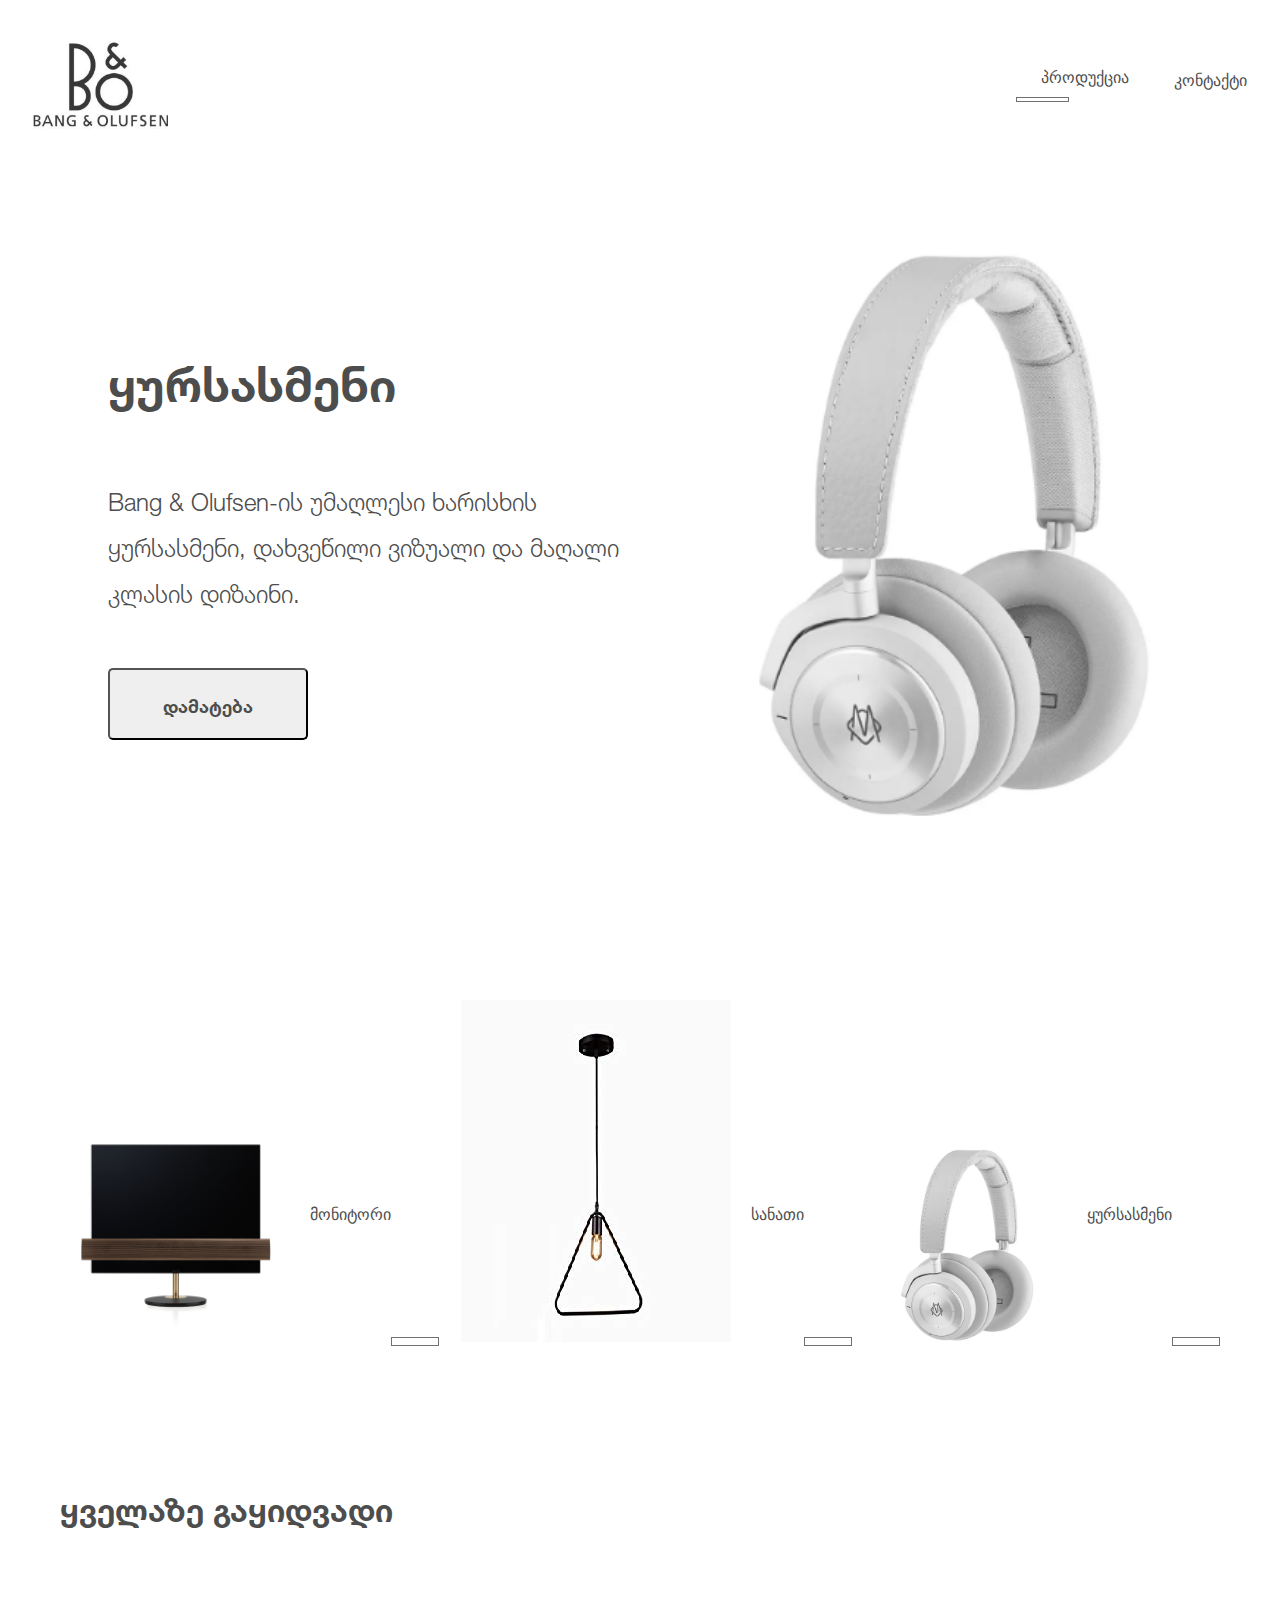
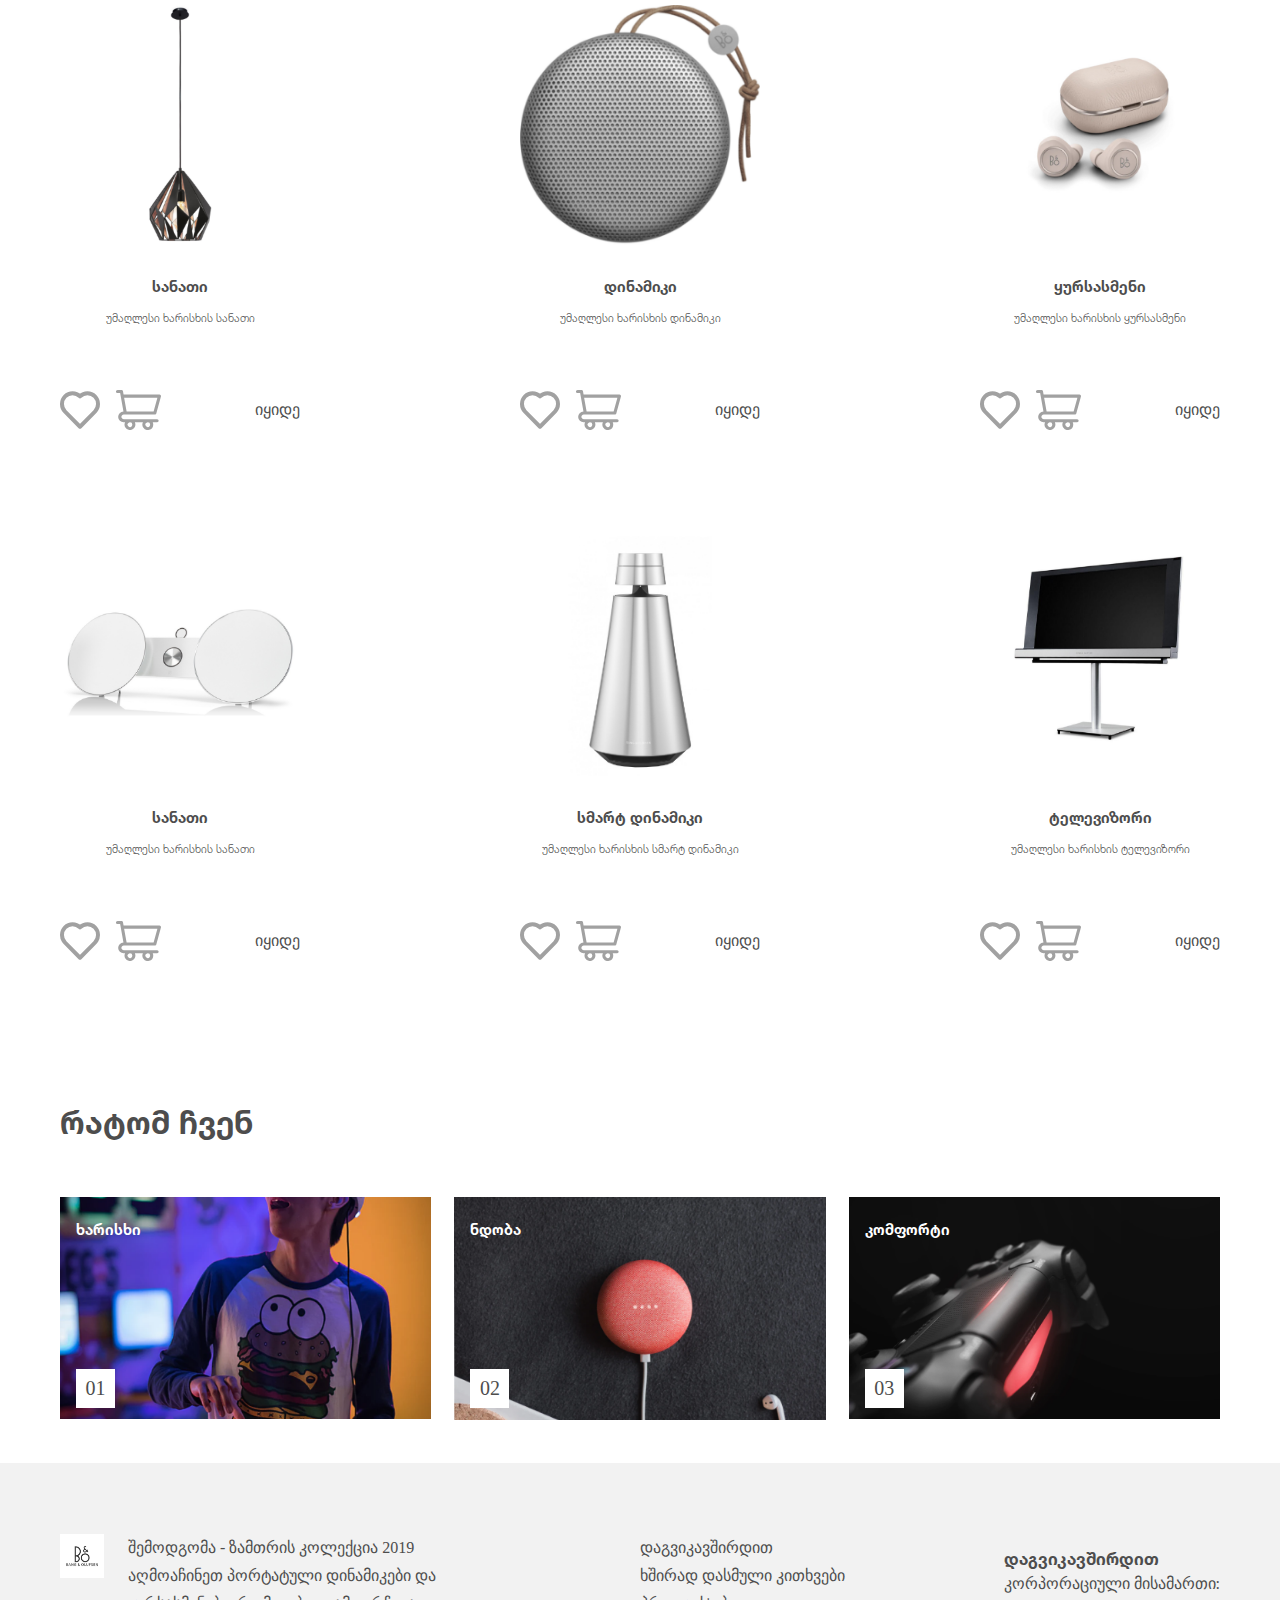
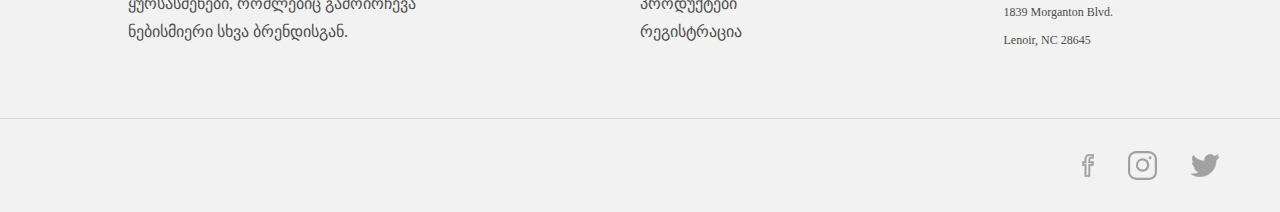
<file: index.html>
<!DOCTYPE html>
<html lang="en">
<head>
    <meta charset="UTF-8">
    <meta name="viewport" content="width=device-width, initial-scale=1.0">
    <title>BANG & OLUFSEN</title>
    <link rel="stylesheet" href="https://stackpath.bootstrapcdn.com/font-awesome/4.7.0/css/font-awesome.min.css">
    <link rel="stylesheet" href="assets/css/style.css">
</head>
<body>
    <header>
        <div class="container">
            <div class="header">
                <img class="logo-img" src="assets/media/img/images/logo-header@2x.png" alt="">
                <nav class="nav">
                    <div class="mail">
                        <a class="mail-1" href="products.html"> პროდუქცია </a>
                        <span class="header-line"></span>
                    </div>
                    <a class="mail-2" href=""> კონტაქტი </a>
                    <i class="fa fa-times"></i>
                </nav>
                <div class="burger">
                    <span class="burger-line burger-line-1"></span>
                    <span class="burger-line burger-line-2 "></span>
                </div>
            </div>
        </div>
    </header>
    <div class="container">
        <div class="box box-1">
            <main class="shop"> 
                <div class="main">
                    <h1 class="main-title"> ყურსასმენი </h1>
                    <p class="main-p"> Bang & Olufsen-ის უმაღლესი ხარისხის ყურსასმენი, 
                                       დახვეწილი ვიზუალი და მაღალი კლასის დიზაინი. 
                    </p>
                    <button type="button"> დამატება </button>
                </div>
                <div class="main-img-box">
                    <img class="main-img" src="assets/media/img/images/Group 7@2x.png" alt="Group 7@2x.png">
                </div>
            </main>
        </div>
    </div>
    <div class="container">
        <div class="box box-2">
        <ul class="Technic">
            <li class="technic-Monitor">
                <a href="product.html"> <img class="technic-img" src="assets/media/img/images/Group 5.png" alt=""> </a>
                <a class="technic-title" href="product.html"> მონიტორი </a> 
                <span class="line"></span>
            </li>
            <li class="technic-lamp">
                <a href="product.html"> <img class="technic-img-2" src="assets/media/img/images/Group 6.png" alt=""> </a>
                <a class="technic-title" href="product.html"> სანათი </a>
                <span class="line"></span>
            </li>
            <li class="technic-earphones"> 
                <a href="product.html"> <img class="technic-img-3" src="assets/media/img/images/Group 7.png" alt=""></a>
                <a class="technic-title" href="product.html"> ყურსასმენი </a>
                <span class="line"></span>
            </li>
        </ul>
    </div>
    </div>
    <section class="container">
        <h2 class="section-title"> ყველაზე გაყიდვადი</h2>
        <div class="box box-3">
        <ul class="production">
            <li class="production-lamp">
                <div class="lamp">
                    <a href="product.html"> <img class="img" src="assets/media/img/images/Group 9.png" alt=""></a>
                    <a class="production-title" href="product.html"> სანათი </a>
                    <p class="production-p"> უმაღლესი ხარისხის სანათი </p>
                </div>
                <div class="item">
                    <div class="item-icon">
                        <img class="item-icons-heart" src="assets/media/img/images/heart.svg" alt="">
                        <img class="item-icons-cart" src="assets/media/img/images/cart.svg" alt="">
                    </div>
                    <a href="product.html"> იყიდე </a>
                </div>
            </li>
            <li class="production-speaker">
                <div class="speaker">
                    <a href="product.html"> <img class="img" src="assets/media/img/images/Group 11.png" alt=""></a>
                    <a class="production-title" href="product.html"> დინამიკი </a>
                    <p class="production-p" > უმაღლესი ხარისხის დინამიკი </p>
                </div>
                <div class="item">
                    <div class="item-icon">
                        <img class="item-icons-heart" src="assets/media/img/images/heart.svg" alt="">
                        <img src="assets/media/img/images/cart.svg" alt="">
                    </div>
                    <span> იყიდე </span>
                </div>
            </li>
            <li class="production-earphones">
                <div class="earphones">
                    <a href="product.html"> <img class="img" src="assets/media/img/images/Rectangle 18.png" alt=""></a>
                    <a class="production-title" href="product.html"> ყურსასმენი </a>
                    <p class="production-p"> უმაღლესი ხარისხის ყურსასმენი </p>
                </div>
                <div class="item">
                    <div class="item-icon">
                        <img class="item-icons-heart" src="assets/media/img/images/heart.svg" alt="">
                        <img src="assets/media/img/images/cart.svg" alt="">
                    </div>    
                    <span> იყიდე </span>
                </div>
            </li>
            <li class="production-Light">
                <div class="Light">
                    <a href="product.html"> <img class="img" src="assets/media/img/images/Rectangle 21.png" alt=""></a>
                    <a class="production-title" href="product.html"> სანათი </a>
                    <p class="production-p"> უმაღლესი ხარისხის სანათი </p>
                </div>
                <div class="item">
                    <div class="item-icon">
                        <img class="item-icons-heart" src="assets/media/img/images/heart.svg" alt="">
                        <img src="assets/media/img/images/cart.svg" alt="">
                    </div>
                    <span> იყიდე </span>
                </div>
            </li>
            <li class="production-SmartDynamics">
                <div class="SmartDynamics">
                    <a href="product.html"> <img class="img" src="assets/media/img/images/Group 17.png" alt=""></a>
                    <a class="production-title" href="product.html"> სმარტ დინამიკი </a>
                    <p class="production-p"> უმაღლესი ხარისხის სმარტ დინამიკი </p>
                </div>
                <div class="item">
                    <div class="item-icon">
                        <img class="item-icons-heart" src="assets/media/img/images/heart.svg" alt="">
                        <img src="assets/media/img/images/cart.svg" alt="">
                    </div>
                    <span> იყიდე </span>
                </div>
            </li>
            <li class="production-tv">
                <div class="tv">
                    <a href="product.html"> <img class="img" src="assets/media/img/images/Group 19.png" alt=""></a>
                    <a class="production-title" href="product.html"> ტელევიზორი </a>
                    <p class="production-p"> უმაღლესი ხარისხის ტელევიზორი </p>
                </div>
                <div class="item">
                    <div class="item-icon">
                        <img class="item-icons-heart" src="assets/media/img/images/heart.svg" alt="">
                        <img src="assets/media/img/images/cart.svg" alt="">
                    </div>
                    <span> იყიდე </span>
                </div>
            </li>
        </ul>
    </div>
    </section>
        <div class="container">
            <div class="box box-4">
            <h3 class="figura-title"> რატომ ჩვენ </h3>
            <div class="figura-img" >
                <figure class="figura-img-1">
                    <img class="image" src="assets/media/img/images/Group 20.png" alt="">
                    <figcaption class="quality"> ხარისხი </figcaption>
                    <span class="figura-img-number"> 01 </span>
                </figure>
                <figure class="figura-img-2">
                    <img class="image" src="assets/media/img/images/Rectangle 29.png" alt="">
                    <figcaption class="quality"> ნდობა </figcaption>
                    <span class="figura-img-number"> 02 </span>
                </figure>
                <figure class="figura-img-3">
                    <img class="image-figura"  src="assets/media/img/images/Group 36.png" alt="">
                    <figcaption class="quality"> კომფორტი </figcaption>
                    <span class="figura-img-number"> 03 </span>
                </figure>
            </div>
        </div>
        </div>
    <footer >
        <div class="container">
            <ul class="contact">
                <li class="statement">
                    <img class="footer-logo" src="assets/media/img/images/logo-footer@2x.png" alt="logo-footer@2x.png">
                    <p class="footer-p"> შემოდგომა - ზამთრის კოლექცია 2019
                                         აღმოაჩინეთ პორტატული დინამიკები და ყურსასმენები,
                                         რომლებიც გამოირჩევა ნებისმიერი სხვა ბრენდისგან.
                    </p>
                </li>  
                <li class="contact-title"> 
                    <a href=""> დაგვიკავშირდით </a>
                    <a href=""> ხშირად დასმული კითხვები </a>
                    <a href=""> პროდუქტები </a>
                    <a href=""> რეგისტრაცია </a>
                </li>
                <li class="contact-adr" > 
                    <h4> დაგვიკავშირდით </h4>
                    <p> კორპორაციული მისამართი: </p>
                    <div class="address">
                        <a href=""> 1839 Morganton Blvd. Lenoir, NC 28645 </a>
                    </div>
                </li>
            </ul>
            <div class="socialnetwork">
                <img class="socialnetwork-fb" src="assets/media/img/images/fb.svg" alt="">
                <img class="socialnetwork-insta" src="assets/media/img/images/insta.svg" alt="">
                <img class="socialnetwork-twitter" src="assets/media/img/images/twitter.svg" alt="">
            </div>
        </div>
    </footer>
<script src="assets/js/main.js">  </script>
</body>
</html>
</file>
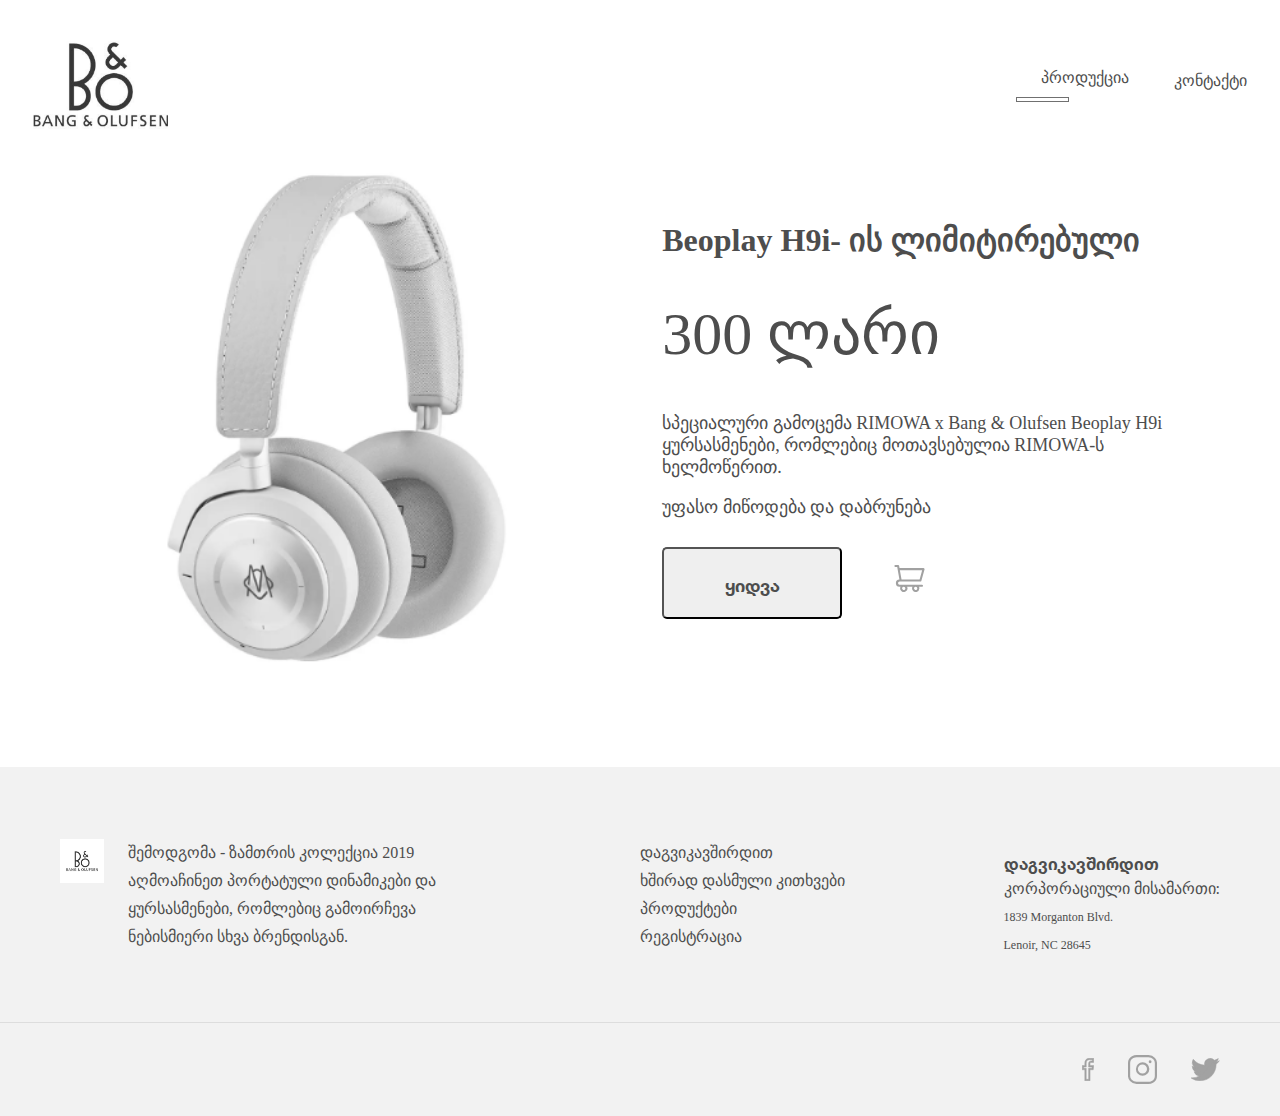
<file: product.html>
<!DOCTYPE html>
<html lang="en">
<head>
    <meta charset="UTF-8">
    <meta name="viewport" content="width=device-width, initial-scale=1.0">
    <title>BANG & OLUFSEN</title>
    <link rel="stylesheet" href="https://stackpath.bootstrapcdn.com/font-awesome/4.7.0/css/font-awesome.min.css">
    <link rel="stylesheet" href="assets/css/style.css">
</head>
<body>
    <header>
        <div class="container">
            <div class="header">
                <img class="logo-img" src="assets/media/img/images/logo-header@2x.png" alt="">
                <nav class="nav">
                    <div class="mail">
                        <a class="mail-1" href="products.html"> პროდუქცია </a>
                        <span class="header-line"></span>
                    </div>
                    <a class="mail-2" href=""> კონტაქტი </a>
                    <i class="fa fa-times"></i>
                </nav>
                <div class="burger">
                    <span class="burger-line burger-line-1"></span>
                    <span class="burger-line burger-line-2 "></span>
                </div>
            </div>
        </div>
    </header>
    <div class="container"> 
        <main class="main-2"> 
            <div class="main-2-img-box">
                <img class="main-2-img" src="assets/media/img/images/Group 7@2x.png" alt="Group 7@2x.png">
            </div>
            <div class="main-2-product">
                <div class="main-2-describe">
                    <h2 class="main-2-title"> Beoplay H9i- ის ლიმიტირებული </h2>
                    <h3 class="main-2-title2">  Beoplay H9i- ის ლიმიტირებული ექსკლუზიური გამოშვება </h3>
                    <span class="main-2-price"> 300 ლარი </span>
                    <p class="main-2-p" > სპეციალური გამოცემა RIMOWA x Bang & Olufsen Beoplay H9i ყურსასმენები,
                         რომლებიც მოთავსებულია  RIMOWA-ს ხელმოწერით. 
                    </p>
                    <p class="main-2-p2"> უფასო მიწოდება და დაბრუნება </p>
                </div>
                <div class="buy">
                    <button class="button-2"> ყიდვა </button>
                    <img class="main-2-icon" src="assets/media/img/images/cart.svg" alt="">
                </div>
            </div>
        </main>
    </div>
    <footer >
        <div class="container">
            <ul class="contact">
                <li class="statement">
                    <img class="footer-logo" src="assets/media/img/images/logo-footer@2x.png" alt="logo-footer@2x.png">
                    <p class="footer-p"> შემოდგომა - ზამთრის კოლექცია 2019
                                         აღმოაჩინეთ პორტატული დინამიკები და ყურსასმენები,
                                         რომლებიც გამოირჩევა ნებისმიერი სხვა ბრენდისგან.
                    </p>
                </li>  
                <li class="contact-title"> 
                    <a href=""> დაგვიკავშირდით </a>
                    <a href=""> ხშირად დასმული კითხვები </a>
                    <a href=""> პროდუქტები </a>
                    <a href=""> რეგისტრაცია </a>
                </li>
                <li class="contact-adr" > 
                    <h4> დაგვიკავშირდით </h4>
                    <p> კორპორაციული მისამართი: </p>
                    <div class="address">
                        <a href=""> 1839 Morganton Blvd. Lenoir, NC 28645 </a>
                    </div>
                </li>
            </ul>
            <div class="socialnetwork">
                <img class="socialnetwork-fb" src="assets/media/img/images/fb.svg" alt="">
                <img class="socialnetwork-insta" src="assets/media/img/images/insta.svg" alt="">
                <img class="socialnetwork-twitter" src="assets/media/img/images/twitter.svg" alt="">
            </div>
        </div>
    </footer>
<script src="assets/js/main.js">  </script>
</body>
</html>
</file>
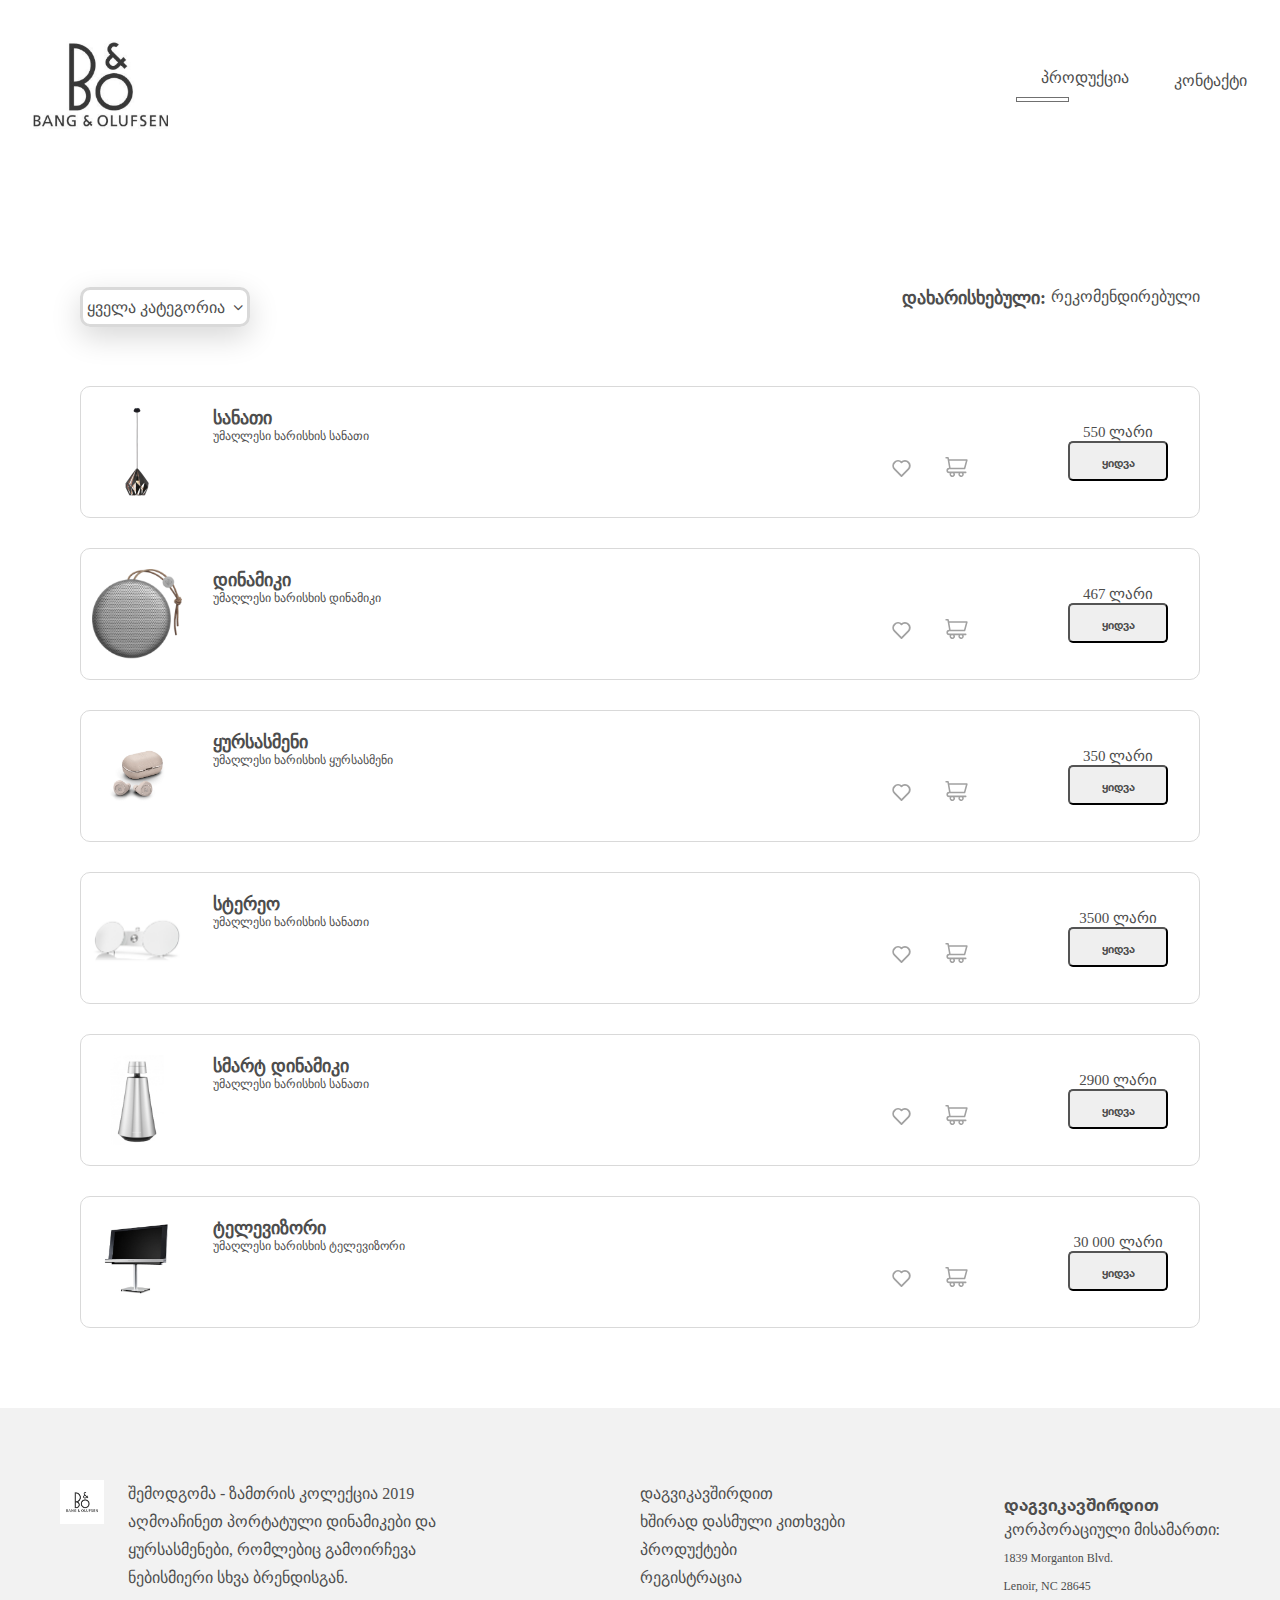
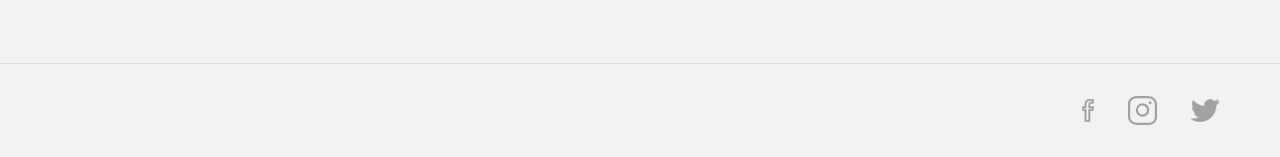
<file: products.html>
<!DOCTYPE html>
<html lang="en">
<head>
    <meta charset="UTF-8">
    <meta name="viewport" content="width=device-width, initial-scale=1.0">
    <title>BANG & OLUFSEN</title>
    <link rel="stylesheet" href="https://stackpath.bootstrapcdn.com/font-awesome/4.7.0/css/font-awesome.min.css">
    <link rel="stylesheet" href="assets/css/style.css">
</head>
<body>
    <header>
        <div class="container">
            <div class="header">
                <img class="logo-img" src="assets/media/img/images/logo-header@2x.png" alt="">
                <nav class="nav">
                    <div class="mail">
                        <a class="mail-1" href="products.html"> პროდუქცია </a>
                        <span class="header-line"></span>
                    </div>
                    <a class="mail-2" href=""> კონტაქტი </a>
                    <i class="fa fa-times"></i>
                </nav>
                <div class="burger">
                    <span class="burger-line burger-line-1"></span>
                    <span class="burger-line burger-line-2 "></span>
                </div>
            </div>
        </div>
    </header>
    <section class="container">
        <div class="Allcategories">
            <div class="Allcategories-list">
                <div class="search">
                    <p class="search-p"> ყველა კატეგორია </p>
                    <i  class="fa fa-angle-down"></i>
                </div>
                <div class="list">
                    <a href=""> ციფრული ტექნიკა </a>
                    <a href=""> საყოფაცხოვრებო ტექნიკა </a>
                    <a href=""> წვრილი ტექნიკა </a>  
                </div>
                </div>
                <div class="Allcategories-quality">
                    <h3 class="Allcategories-title"> დახარისხებული:</h3>
                    <p> რეკომენდირებული </p>
                </div>
        </div>
        <ul class="buyproducts">
            <li class="buyproducts-box" >
                <div class="buyproducts-main">
                    <img class="buyproducts-img" src="assets/media/img/images/Group 9.png" alt="">
                    <div class="buyproducts-main-title">
                        <h3 class="buyproducts-title"> სანათი </h3>
                        <p class="buyproducts-p"> უმაღლესი ხარისხის სანათი </p>
                    </div>
                </div>
                <div class="buyproducts-shop">
                    <div class="buyproducts-icons">
                        <img class="buyproducts-icons-heart"  src="assets/media/img/images/heart.svg" alt="">
                        <img class="buyproducts-icons-cart" src="assets/media/img/images/cart.svg" alt="">
                    </div>
                    <div class="buyproducts-price">
                        <span class="price"> 550 ლარი </span>
                        <button class="buyproducts-button-2"> ყიდვა </button>
                    </div>   
                </div>
            </li>
            <li class="buyproducts-box">
                <div class="buyproducts-main">
                    <img class="buyproducts-img" src="assets/media/img/images/Group 11.png" alt="">
                    <div class="buyproducts-main-title">
                        <h3 class="buyproducts-title"> დინამიკი </h3> 
                        <p class="buyproducts-p"> უმაღლესი ხარისხის დინამიკი </p>
                    </div> 
                </div>
                <div class="buyproducts-shop">
                    <div class="buyproducts-icons">
                        <img class="buyproducts-icons-heart" src="assets/media/img/images/heart.svg" alt="">
                        <img class="buyproducts-icons-cart" src="assets/media/img/images/cart.svg" alt="">
                    </div>
                    <div class="buyproducts-price">
                        <span class="price"> 467 ლარი </span>
                        <button class="buyproducts-button-2"> ყიდვა </button>
                    </div>
                </div> 
            </li>
            <li class="buyproducts-box">
                <div class="buyproducts-main">
                    <img class="buyproducts-img" src="assets/media/img/images/Rectangle 18.png" alt="">
                    <div class="buyproducts-main-title">
                        <h3 class="buyproducts-title"> ყურსასმენი </h3>
                        <p  class="buyproducts-p"> უმაღლესი ხარისხის ყურსასმენი </p>
                    </div>
                </div>
                <div class="buyproducts-shop">
                    <div class="buyproducts-icons">
                        <img class="buyproducts-icons-heart" src="assets/media/img/images/heart.svg" alt="">
                        <img class="buyproducts-icons-cart" src="assets/media/img/images/cart.svg" alt="">
                    </div>
                    <div class="buyproducts-price">
                        <span class="price"> 350 ლარი </span>
                        <button class="buyproducts-button-2"> ყიდვა </button>
                    </div>
                </div>
            </li>
            <li class="buyproducts-box">
                <div class="buyproducts-main">
                    <img class="buyproducts-img" src="assets/media/img/images/Rectangle 21.png" alt="">
                    <div class="buyproducts-main-title">
                        <h3 class="buyproducts-title"> სტერეო </h3>
                        <p class="buyproducts-p"> უმაღლესი ხარისხის სანათი </p>
                    </div>
                </div>
                <div class="buyproducts-shop">
                    <div class="buyproducts-icons">
                        <img class="buyproducts-icons-heart" src="assets/media/img/images/heart.svg" alt="">
                        <img class="buyproducts-icons-cart" src="assets/media/img/images/cart.svg" alt="">
                    </div>
                    <div class="buyproducts-price">
                        <span class="price"> 3500 ლარი </span>
                        <button class="buyproducts-button-2"> ყიდვა </button>
                    </div>
                </div> 
            </li>
            <li class="buyproducts-box">
                <div class="buyproducts-main">
                    <img class="buyproducts-img" src="assets/media/img/images/Group 17.png" alt="">
                    <div class="buyproducts-main-title">
                        <h3 class="buyproducts-title"> სმარტ დინამიკი </h3>
                        <p class="buyproducts-p"> უმაღლესი ხარისხის სანათი </p>
                    </div>
                </div>
                <div class="buyproducts-shop">
                    <div class="buyproducts-icons">
                        <img class="buyproducts-icons-heart" src="assets/media/img/images/heart.svg" alt="">
                        <img class="buyproducts-icons-cart" src="assets/media/img/images/cart.svg" alt="">
                    </div>
                    <div class="buyproducts-price">
                        <span class="price"> 2900 ლარი </span>
                        <button class="buyproducts-button-2"> ყიდვა </button>
                    </div>
                </div>  
            </li>
            <li class="buyproducts-box">
                <div class="buyproducts-main">
                    <img class="buyproducts-img" src="assets/media/img/images/Group 19.png" alt="">
                    <div class="buyproducts-main-title">
                        <h3 class="buyproducts-title"> ტელევიზორი </h3>
                        <p class="buyproducts-p"> უმაღლესი ხარისხის ტელევიზორი </p>
                    </div>
                </div>
                <div class="buyproducts-shop">
                    <div class="buyproducts-icons">
                        <img class="buyproducts-icons-heart" src="assets/media/img/images/heart.svg" alt="">
                        <img class="buyproducts-icons-cart" src="assets/media/img/images/cart.svg" alt="">
                    </div>
                    <div class="buyproducts-price">
                        <span class="price"> 30 000 ლარი </span>
                        <button class="buyproducts-button-2"> ყიდვა </button>
                    </div> 
                </div>
            </li>
        </ul>
    </section>
    <footer >
        <div class="container">
            <ul class="contact">
                <li class="statement">
                    <img class="footer-logo" src="assets/media/img/images/logo-footer@2x.png" alt="logo-footer@2x.png">
                    <p class="footer-p"> შემოდგომა - ზამთრის კოლექცია 2019
                                         აღმოაჩინეთ პორტატული დინამიკები და ყურსასმენები,
                                         რომლებიც გამოირჩევა ნებისმიერი სხვა ბრენდისგან.
                    </p>
                </li>  
                <li class="contact-title"> 
                    <a href=""> დაგვიკავშირდით </a>
                    <a href=""> ხშირად დასმული კითხვები </a>
                    <a href=""> პროდუქტები </a>
                    <a href=""> რეგისტრაცია </a>
                </li>
                <li class="contact-adr" > 
                    <h4> დაგვიკავშირდით </h4>
                    <p> კორპორაციული მისამართი: </p>
                    <div class="address">
                        <a href=""> 1839 Morganton Blvd. Lenoir, NC 28645 </a>
                    </div>
                </li>
            </ul>
            <div class="socialnetwork">
                <img class="socialnetwork-fb" src="assets/media/img/images/fb.svg" alt="">
                <img class="socialnetwork-insta" src="assets/media/img/images/insta.svg" alt="">
                <img class="socialnetwork-twitter" src="assets/media/img/images/twitter.svg" alt="">
            </div>
        </div>
    </footer>
<script src="assets/js/main.js"> </script>
</body>
</html>
</file>
<file: assets/css/style.css>
@font-face{
    font-family: neue-bold;
    src: url(../fonts/fonts/helvetica_neue_bold.ttf);
}
@font-face{
    font-family: neue-light;
    src: url(../fonts/fonts/helvetica_neue_light.ttf);
}
@font-face{
    font-family: neue-roman;
    src: url(../fonts/fonts/helvetica_neue_roman.ttf);
}
*{
    margin: 0;
    padding: 0;
    text-decoration: none;
    list-style: none;
    outline: none;
    color: #4d4d4d;
}
.logo-img{
    width: 150px;
    height: 150px;
    object-fit: contain;
}
.container{
    max-width: 1920px;
    margin: 0 auto; 
}
header {
    margin: 0 33px;
}
.header{
    height: 170px;
    display: flex;
    align-items: center;
    justify-content: space-between;
}
nav{
    display: flex;
    align-items: center;
}

.mail{
    display: flex;
    flex-direction: column;   
}
.header-line{
    width: 51px;
    height: 3px;
    background: white;
    border: 1px solid #707070;
    position: relative;
    right: 25px;
}
.nav .mail:hover .header-line  {
    background: #4D4D4D ;
}
.mail-1{
    margin-right: 45px;
    margin-bottom: 10px;
}
.mail-2{
    margin-bottom: 10px;
}
.burger, .fa-times{
    display: none;
}
.shop{
    padding: 0 33px 0 60px;
    display: flex;
    justify-content: flex-end;
}
.main{
    width: 48%;
    display: flex;
    flex-direction: column;
    justify-content: center;
}
.main-title{
    font-family: neue-bold;
    font-size: 84px;
}
.main-p{
    font-size: 24px;
    margin: 52px 0 55px 0;
    font-family: neue-light;
}
button{
    font-size: 18px;
    width: 200px;
    height: 72px;
    border-radius: 5px;
    font-family: neue-bold;
}
.main-img-box {
    height: calc(100vh - 170px);
    width: 48%;
}
.main-img{
    width: 100%;
    height: 100%;
    object-fit: contain;
}
.Technic{
    padding-top: 100px;
    display: flex;
    justify-content: center;
    align-items: flex-end;
    justify-content: space-between;
}
.line{
    width: 46px;
    height: 7px;
    background: white;
    border: 1px solid #707070;
}
.Technic li:hover .line{
    background-color: #4D4D4D;
}
.Technic li{
    display: flex;
    align-items: flex-end;
    justify-content: center;
}
.technic-title{
    margin-bottom: 122px;
    margin-left: 20px;
}
.section-title {
    font-size: 32px;
    font-family: neue-bold;
    margin-top: 129px;
    margin-bottom: 69px;
    padding-left: 60px;
}
.production{
    display: grid;
    grid-template-columns: auto auto auto;
    grid-row-gap: 106px;
    width: 100%;
    justify-content: space-between;
}
.production li{
    display: flex;
    flex-direction: column;
    justify-content: flex-end;
    width: 300px;
}
.box-2 {
    margin: 0 60px;
}
.box-3{
    padding: 0 60px;
    display: flex;
    justify-content: space-between;
}
.lamp{
    display: flex;
    flex-direction: column;
    align-items: center;
}
.production li .img{
    width: 100%;
}
.production li .production-title{
    font-size: 24px;
    font-family: neue-bold;
    margin-top: 21px;
    margin-bottom: 8px;
}
.production li .production-p{
    font-size: 16px;
    font-family: neue-light;
    margin-bottom: 63px;
}
.speaker{
    display: flex;
    flex-direction: column;
    align-items: center;
}
.earphones{
    display: flex;
    flex-direction: column;
    align-items: center;
}
.Light{
    display: flex;
    flex-direction: column;
    align-items: center;
}
.SmartDynamics{
    display: flex;
    flex-direction: column;
    align-items: center;
}
.tv{
    display: flex;
    flex-direction: column;
    align-items: center;
}
.item{
    display: flex;
    justify-content: space-between;
    align-items: center;
}
.item-icons-heart{
    margin-right: 16px;
}
.box-4{
    margin-bottom: 78px;
    width: 100%;
}
.figura-title{
    padding: 0 60px;
    font-size: 32px;
    font-family: neue-bold;
    margin-top: 126px;
    margin-bottom: 49px;
}
.figura-img{
    padding: 0 60px;
    display: flex;
    justify-content: space-between;
}
.figura-img img {
    width: 100%;
}
.figura-img figure{
    width: 32%;
}
.figura-img-1{
    position: relative;
}
.figura-img-2{
    position: relative;
}
.figura-img-3{
    position: relative;
}
.quality{
    position: absolute;
    top: 22px;
    left: 31px;
    color: white;
    font-size: 23px;
    font-family: neue-bold;
}
.figura-img-number{
   position: absolute;
   bottom: 31px;
   left: 31px;
   width: 77px;
   height: 77px;
   background-color: white;
   display: flex;
   justify-content: center;
   align-items: center;
   font-size: 44px;
}
footer{
    width: 100%;
    background-color: #F2F2F2;
}
.footer-logo{
    width: 87px;
    height: 87px;
    margin-right: 40px;
}
.footer-p{
    width: 353px;
    font-size: 16px;
    line-height: 28px;
}
.contact{
    padding: 0 60px;
    height: 255px;;
    display: flex;
    justify-content: space-between;
    align-items: center;
}
.statement{
    display: flex;
}
.contact-title{
    display: flex;
    flex-direction: column;
    line-height: 28px;
}
.contact-adr{
    display: flex;
    flex-direction: column;
    line-height: 28px;
}
h4{
    font-size: 17px;
    font-family: neue-bold;
}
.address{
    width: 111px;
    height: 40px;
    font-size: 12px;
}
.socialnetwork{
    padding: 0 60px;
    height: 93px;
    display: flex;
    justify-content: flex-end;
    align-items: center;
    border-top: 1px solid #DDDDDD;
}
.socialnetwork-insta{
    margin-right: 34px;
    margin-left: 34px;
}

/*page2*/

.logo-img-2{
    width: 150px;
    height: 150px;
    object-fit: contain;
}
.main-2{
    padding: 0 60px;
    display: flex;
    justify-content: space-around;
    margin-bottom: 188px;
}
.main-2-img {
    height: 55vmin;
    object-fit: contain;
}
.main-2-product{
    width: 45%;
    display: flex;
    flex-direction: column;
    justify-content: center;
}
.main-2-describe{
    display: flex;
    flex-direction: column;
}
.main-2-title{
    font-size: 32px;
}
.main-2-title2{
    font-size: 20px;
    font-family: neue-bold;
    display: none;
}
.main-2-price{
    font-size: 60px;
    margin-top: 39px;
    margin-bottom: 43px;
}
.main-2-p{
    margin-bottom: 18px;
    font-size: 18px;
}
.main-2-p2{
    font-size: 18px;
}
.buy{
    margin-top: 29px;
}
.button-2{
    width: 180px;
    height: 72px;
    font-size: 18px;
    border-radius: 5px;
    font-family: neue-bold;
}
.main-2-icon{
    width: 31px;
    height: 27px;
    margin-left: 48px;
}

/* page3 */

.Allcategories{
    display: flex;
    justify-content: space-between;
    margin-top: 117px;
    padding: 0 80px;
}
.Allcategories-list{
    display: flex;
    flex-direction: column;
    position: relative;
}
.search{
    border: solid #D9D9D9;
    border-radius: 10px;
    box-shadow: 0 10px 30px 0 rgba(0, 0, 0, 0.16);
    width: 212px;
    height: 52px;
    display: flex;
    justify-content: space-around;
    align-items: center;
    cursor: pointer;
}
.fa-angle-down{
    width: 10px;
    height: 5px;
    display: flex;
    align-items: center;
}
.list{
    width: 274px;
    height: 168px;
    border-radius: 10px;
    box-shadow: 0 10px 30px 0 rgba(0, 0, 0, 0.16);
    background-color: #ffffff;
    display: none;
    flex-direction: column;
    justify-content: center;
    line-height: 44px;
    padding-left: 32px;
    position: absolute;
    top: 60px;
}
.list-active{
    display: flex;
}
.buyproducts{
    margin-top: 59px;
    padding: 0 80px;
    margin-bottom: 100px;
}
.buyproducts li{
    border-radius: 10px;
    border: solid 1px #d9d9d9;
    background-color: #ffffff;
    margin-top: 30px;
    height: 250px;
    display: flex;
    align-items: center;
}
.Allcategories-title{
    font-size: 18px;
    margin-right: 5px;
}
.Allcategories-quality{
    display: flex;
}
.buyproducts-box{
    display: flex;
    justify-content: space-between;
    padding: 0 62px;
}
.buyproducts-main{
    display: flex;
}
.buyproducts-img{
    height: 179px;
    padding-right: 100px;
}
.buyproducts-title{
    font-size: 32px;
}
.buyproducts-p{
    font-size: 18px;
}
.buyproducts-shop{
    display: flex;
    align-items: flex-end;
}
.buyproducts-icons{
    padding-right: 100px;
}
.buyproducts-icons-heart{
    margin-right: 57px;
}
.buyproducts-price{
    display: flex;
    flex-direction: column;
    align-items: center;
}
.price{
    font-size: 24px;
}

/* responsive*/

@media only screen and (max-width: 1600px){
    .main-title{
        font-size: 48px;
    }
    .production li{
        width: 240px;
    }
    .production li img{
        width: 100%;
    }
    .production li .production-title{
        font-size: 15px;
    }
    .production li .production-p{
        font-size: 11px;
    }
    .item{
        justify-content: space-between;
    }
    .item-icon{
        display: flex;
    }
    .item-icons-heart{
        margin-right: 16px;
    }
    .buyproducts{
        margin-bottom: 80px;
    }
    .buyproducts-icons-heart{
        width: 19px;
        height: 17px;
        margin-right: 30px;
    }
    .buyproducts-icons-cart{
       width: 23px;
       height: 20px;
    } 
    .quality{
        font-size: 15px;
        top: 16px;
        left: 16px;
    }
    .figura-img-number{
        bottom: 16px;
        left: 16px;
        width: 39px;
        height: 39px;
        font-size: 20px;
    }
    .footer-logo{
        width: 44px;
        height: 44px;
        margin-right: 24px;
    }
    .main-2{
        margin-bottom: 98px;
    }
    .box-4{
        margin-bottom: 39px;
    }
    .buyproducts-title{
        font-size: 18px;
    }
    .buyproducts-p{
        font-size: 12px;
    }
    .buyproducts-shop{
        display: flex;
        align-items: flex-end;
    }
    .buyproducts-icons-heart{
        width: 19px;
        height: 17px;
        margin-right: 30px;
    }
    .buyproducts-icons-cart{
       width: 23px;
       height: 20px;
    }
    .buyproducts-price{
        display: flex;
        flex-direction: column;
        align-items: center;
    }
    .price{
        font-size: 15px;
    }
    .buyproducts-button-2{
        width: 100px;
        height: 40px;
        font-size: 11px;
    }
    .buyproducts li{
        height: 130px;
    }
    .buyproducts-img{
        height: 90px;
        padding-right: 31px;
    }
    .search{
        width: 164px;
        height: 34px;
    }
    .buyproducts-box{
        padding: 0 31px 0 11px;
    }
}
@media only screen and (max-width: 1260px){
    .production .production-lamp .lamp img{
        width: 117px;
        height: 116px;
    }
    .production .production-speaker .speaker img{
        width: 133px;
        height: 133px;
    }
    .production .production-earphones .earphones img{
        width: 158px;
        height: 158px;
    }
    .production .production-Light .Light img{
        width: 184px;
        height: 184px;
    }
    .production .production-SmartDynamics .SmartDynamics img{
        width: 137px;
        height: 137px;
    }
    .production .production-tv .tv img{
        width: 159px;
        height: 158px;
    }
    .item{
        justify-content: space-around;
    }
    .technic-img{
        width: 117px;
        height: 116px;
    }
    .technic-img-2{
        width: 137px;
        height: 173px;
    }
    .technic-img-3{
        width: 100px;
        height: 100px;
    }
    .technic-title{
        margin-left: 11px;
        margin-bottom: 62px;
    }
    .line{
        width: 24px;
        height: 3px;
    }
    .quality{
        font-size: 15px;
    }
    .figura-img-number{
        width: 39px;
        height: 39px;
        font-size: 20px;
    }
    .main-2{
        padding: 0 60px;
    }
    .main-2-title{
        display: none;
     }
     .main-2-title2{
        display: flex;
        font-size: 20px;
    }
    .main-2-price{
        font-size: 38px;
        margin-top: 23px;
        margin-bottom: 25px;
    }
    .main-2-p {
        margin-bottom: 8px;
        height: 92px;
        font-size: 16px;
    }
    .main-2-p2{
        font-size: 13px;
    }
    .buy {
        margin-top: 17px;
        display: flex;
        align-items: center;
    }
    .button-2{
        width: 148px;
        height: 48px;
        font-size: 12px;
    }
    .buyproducts-icons{
        padding-right: 50px;
    }
}
@media only screen and (max-width: 850px){
        .item{
        justify-content: space-evenly;
        }
        .Technic {
            flex-wrap: wrap;
            justify-content: space-evenly;
        }
        .quality{
            font-size: 12px;
            left: 10px;
            bottom: 10px;
        }
        .figura-img-number{
            width: 25px;
            height: 25px;
            font-size: 14px;
            left: 10px;
            bottom: 10px;
        } 
        .contact-title{
            display: none;
        }

@media only screen and (max-width: 800px){
    .production{
        grid-template-columns: auto auto;
    }
       .main-2-title2{
        display: flex;
        font-size: 20px;
    }
    .main-2-price{
        font-size: 38px;
        margin-top: 23px;
        margin-bottom: 25px;
    }
    .main-2-p {
        margin-bottom: 8px;
        height: 92px;
        font-size: 16px;
    }
    .main-2-p2{
        font-size: 13px;
    }
    .buy {
        margin-top: 17px;
        display: flex;
        align-items: center;
    }
    .button-2{
        width: 148px;
        height: 48px;
        font-size: 12px;
    }
}

@media only screen and (max-width: 700px){
    .main-title {
        font-size: 20px;
    }
    .main-p {
        font-size: 14px;
    }
    
}

@media only screen and (max-width: 600px){
    .logo-img{
        width: 95px;
        height: 95px;
    }
    nav{
        display: none;
        flex-direction: column;
        width: 260px;
        border: 1px solid;
        background: black;
        color: white;
        position: absolute;
        right: 0px;
        bottom: 0px;
        height: 100vh;
    }
    .fa-times{
        position: absolute;
        top: 40px;
        right: 25px;
        color: white;
        font-size: 25px;
    }
    .burger, .fa-times{
        display: block;
    }
    .burger-line{
        display: flex;
        background: black;
    }
    .burger-line-1{
        width: 16px;
        height: 2px;
        margin-bottom: 8px;
        margin-left: 8px;
    }
    .burger-line-2{
        width: 24px;
        height: 2px;
    }
    button {
        width: 164px;
        height: 54px;
        font-size: 13px;
        margin: 0 auto;
    }
    .shop {
        flex-direction: column-reverse;
        padding: 0 24px;
    }
    .main {
        width: 100%;
    }
    .mail{
        flex-direction: row-reverse;
        margin-bottom: 50px;
        align-items: center;
        margin-top: 164px;
    }
    .mail-1{
        margin-bottom: 0;
        margin-right: 0;
        color: white;
    }
    .mail-2{
        margin-bottom: 0;
        margin-left: 40px;
        color: white;
    }
    .main-img-box {
        width: 100%;
        height: 230px;
        margin-bottom: 53px;
    }
    header {
        margin: 0 24px;
    }
    .section-title{
        display: flex;
        justify-content: center;
    }
    .figura-title{
        display: flex;
        justify-content: center;
    }
    .Technic{
        display: flex;
        flex-direction: column;
        align-items: center;
    }
    .production{
        display: flex;
        flex-direction: column;
        align-items: center;
    }
    .section-title{
        padding: 0;
        font-size: 18px;
    }
    .figura-title{
        padding: 0;
        font-size: 18px;
    }
    .figura-img{
        flex-direction: column;
        align-items: center;
        padding: 0;
    }
    footer{
        position: relative;
        background: none;
    }
    .footer-logo{
        width: 87px;
        height: 87px;
    }
    .contact-adr{
        position: absolute;
        bottom: 48px;
        left: 24px;
    }
    .socialnetwork{
        flex-direction: column;
        justify-content: space-evenly;
        align-items: flex-end;
        margin: 0 50px 0 24px ;
        height: 155px;
        padding: 0;
    }
    .statement{
        display: flex;
        justify-content: space-between;
        width: 100%;
    }
    .contact{
        padding: 0 24px;
        height: fit-content;
        margin-bottom: 20px;
    }
    .box-2{
        padding: 0 24px;
        margin: 0;
    }
    .Technic{
        padding: 0;
        margin-top: 75px;
    }
    .Technic li{
        width: 100%;
        flex-direction: column;
        align-items: center;
    }
    .technic-title{
        margin: 7px 0 11px 0;
    }
    .technic-lamp{
        margin: 71px 0;
    }
    .section-title{
        margin-bottom: 30px;
    }
    .box-3{
        padding: 0 24px;
    }
    .production li .production-p{
        margin-bottom: 0;
    }
    .item-icon{
        height: 27px;
        padding: 3px 0;
    }
    .production li{
        width: 100%;
    }
    .item {
        justify-content: space-between;
        padding: 0 24px;
        align-items: center;
        margin-top: 30px;
        margin-bottom: 70px;
    }
    .figura-title{
        margin-top: 25px;
        margin-bottom: 29px;
    }
    .figura-img{
        padding: 0 24px;
    }
    .figura-img figure {
        width: 100%;
    }
    .figura-img-2{
        margin: 20px 0;
    }
    .socialnetwork-insta{
        margin: 0;
    }
    .socialnetwork-fb{
        margin-right: 5px;
    }
    .footer-p{
        font-size: 11px;
    }
    .main-2{
        padding: 0 24px;
        display: flex;
        flex-direction: column;
    }
    .main-2-product{
        width: 100%;
    }
    .main-2-title2{
        font-size: 16px;
    }
    .main-2-price{
        margin: 14px 0 9px 0;
        font-size: 20px;
    }
    .main-2-p2{
        display: flex;
        justify-content: center;
    }
    .main-2-p{
        margin-bottom: 29px;
    }
    .buy{
        justify-content: center;
        margin-top: 20px;
    }
    .button-2{
        width: 120px;
        height: 54px;
        font-size: 12px;
        margin-right: 24px;
    }
    .main-2-icon{
        margin-left: 0;
    }
    button{
        margin: 0;
    }
    .main-2{
        margin-bottom: 35px;
    }
    .main-2-img-box{
        margin-bottom: 30px;
        display: flex;
        justify-content: center;
    }
    .box-4{
        margin-bottom: 24px;
    }
    .buyproducts li{
        display: flex;
        flex-direction: column;
        align-items: flex-end ;
        justify-content: space-around;
        position: relative;
    }
    .buyproducts li{
        height: 160px;
    }
    .buyproducts-main{
        height: fit-content;
    }
    .buyproducts-img{
        position: absolute;
        left: 0;
    }
    .Allcategories{
        padding: 0 24px;
        flex-direction: column;
    }
    .search{
        width: 164px;
        height: 34px;
    }
    .Allcategories-quality{
        font-size: 13px;
    }
    .Allcategories-title{
        font-size: 13px;
    }
    .buyproducts{
        padding: 0 24px;
    }
    .buyproducts-img{
        position: absolute;
        left: 0;
        top: 50%;
        transform: translate(0, -50%);
    }
    .buyproducts-title{
        font-size: 11px;
    }
    .buyproducts-icons-heart {
        width: 16px;
        height: 14px;
        margin-right: 23px;
    }
    .buyproducts-icons-cart{
        width: 19px;
        height: 17px;
    }
    .price{
        font-size: 13px;
        margin: 22px 0 10px 0;
    }
    .buyproducts-button-2{
        width: 100px;
        height: 40px;
    }
    .buyproducts-box{
        padding: 0 19px 0 2px;
    }
    .buyproducts-main-title{
        padding-right: 26px;
    }
    .buyproducts-icons{
        padding-right: 26px;
    }
}
</file>
